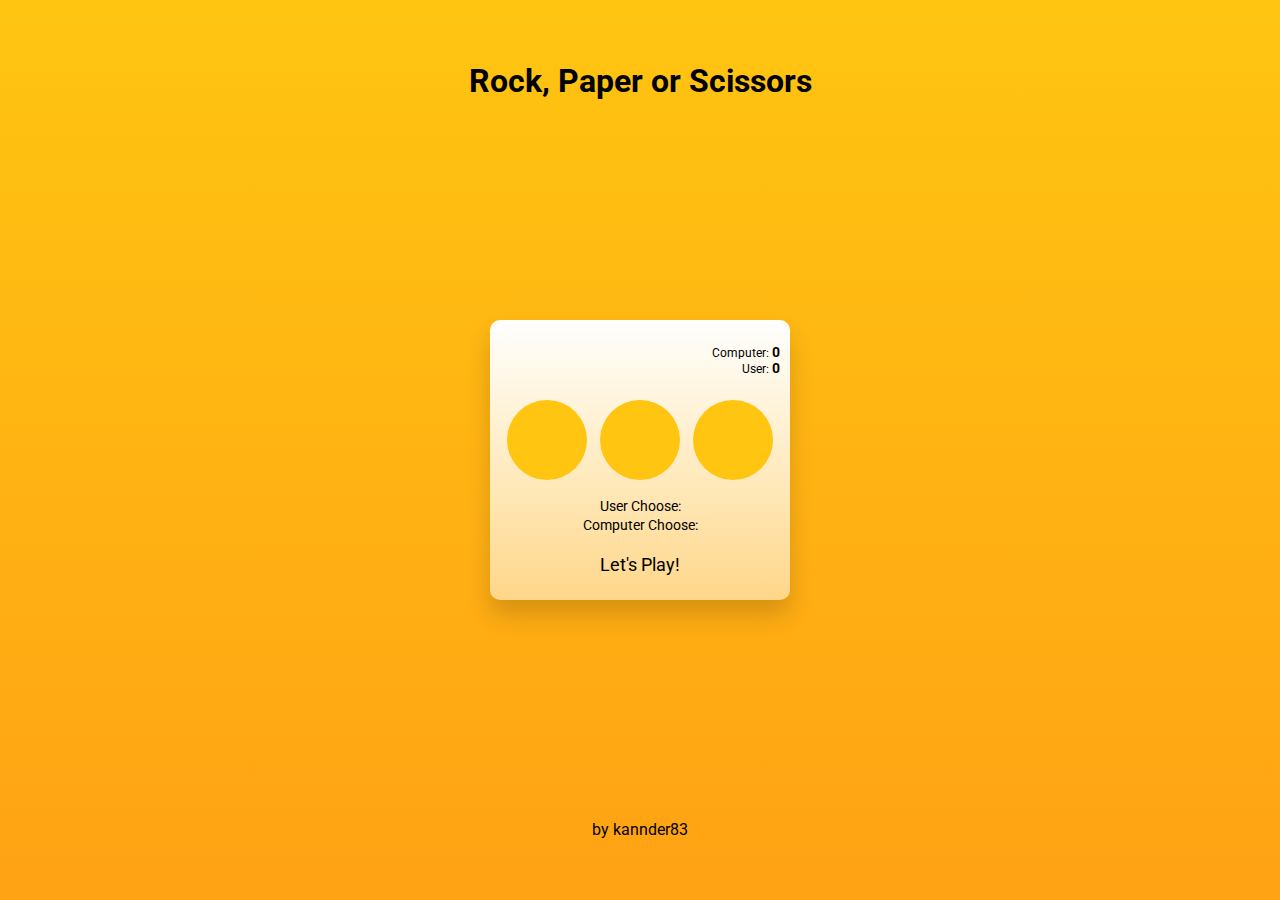
<file: index.html>
<!DOCTYPE html>
<html lang="es">
  <head>
    <meta charset="UTF-8" />
    <meta name="viewport" content="width=device-width, initial-scale=1.0" />
    <link rel="preconnect" href="https://fonts.gstatic.com" />
    <link
      href="https://fonts.googleapis.com/css2?family=Roboto:wght@100;400;700;900&display=swap"
      rel="stylesheet"
    />
    <link
      rel="stylesheet"
      href="https://cdnjs.cloudflare.com/ajax/libs/font-awesome/5.15.2/css/all.min.css"
      integrity="sha512-HK5fgLBL+xu6dm/Ii3z4xhlSUyZgTT9tuc/hSrtw6uzJOvgRr2a9jyxxT1ely+B+xFAmJKVSTbpM/CuL7qxO8w=="
      crossorigin="anonymous"
    />
    <link rel="stylesheet" href="./assets/css/main.css" />
    <title>Nuevo Piedra Papel o Tijera</title>
  </head>
  <body>
    <div class="back-container">
      <header class="header">
        <h1>Rock, Paper or Scissors</h1>
      </header>
      <main class="main">
        <section class="box-game">
          <div class="box-game_title">
            <p>Computer: <span id="computer_score">0</span></p>
            <p>User: <span id="user_score">0</span></p>
          </div>
          <div class="box-game_icons">
            <button id="hand-rock">
              <i class="far fa-hand-rock" disable></i>
            </button>
            <button id="hand-paper">
              <i class="far fa-hand-paper"></i>
            </button>
            <button id="hand-scissors">
              <i class="far fa-hand-scissors"></i>
            </button>
          </div>
          <div class="box-game_choice">
            <p>User Choose: <span id="user_choice"></span></p>
            <p>Computer Choose: <span id="computer_choice"></span></p>
          </div>
          <div id="box-game_result" class="box-game_info">
            <p id="result">Let's Play!</p>
          </div>
        </section>
      </main>
      <footer class="footer">
        <p>by kannder83</p>
      </footer>
    </div>
    <script src="./assets/scripts/second.js"></script>
  </body>
</html>
</file>
<file: assets/css/main.css>
/*
=============================================
=============    Import         =============
===================================|=========
*/
@-webkit-keyframes reflectEffect {
  100% {
    background-position: -100% 0;
  }
}
@keyframes reflectEffect {
  100% {
    background-position: -100% 0;
  }
}

/*
=============================================
=============    CSS Principal  =============
===================================|=========
*/
* {
  margin: 0;
  padding: 0;
  -webkit-box-sizing: border-box;
          box-sizing: border-box;
}

html {
  font-family: "Roboto", sans-serif;
}

.back-container {
  width: 100%;
  height: 100vh;
  background: -webkit-gradient(linear, left bottom, left top, from(#ffa214), to(#ffc511));
  background: linear-gradient(to top, #ffa214, #ffc511);
  display: -webkit-box;
  display: -ms-flexbox;
  display: flex;
  -webkit-box-pack: center;
      -ms-flex-pack: center;
          justify-content: center;
  -webkit-box-align: center;
      -ms-flex-align: center;
          align-items: center;
  -webkit-box-orient: vertical;
  -webkit-box-direction: normal;
      -ms-flex-direction: column;
          flex-direction: column;
}

.main {
  width: 100%;
  height: 80vh;
  display: -webkit-box;
  display: -ms-flexbox;
  display: flex;
  -webkit-box-pack: center;
      -ms-flex-pack: center;
          justify-content: center;
  -webkit-box-align: center;
      -ms-flex-align: center;
          align-items: center;
}

.main .box-game {
  width: 300px;
  min-height: 200px;
  border-radius: 10px;
  background: -webkit-gradient(linear, left top, left bottom, from(white), to(rgba(255, 255, 255, 0.5)));
  background: linear-gradient(white, rgba(255, 255, 255, 0.5));
  -webkit-box-shadow: 0 15px 25px rgba(0, 0, 0, 0.16);
          box-shadow: 0 15px 25px rgba(0, 0, 0, 0.16);
  display: -ms-grid;
  display: grid;
  padding: 10px;
  -ms-grid-columns: (1fr)[3];
      grid-template-columns: repeat(3, 1fr);
  -ms-grid-rows: (auto)[4];
      grid-template-rows: repeat(4, auto);
}

.main .box-game .box-game_title {
  height: 60px;
  -ms-grid-column: 1;
  -ms-grid-column-span: 3;
  grid-column: 1 / 4;
  -ms-grid-row: 1;
  -ms-grid-row-span: 1;
  grid-row: 1 / 2;
  display: -webkit-box;
  display: -ms-flexbox;
  display: flex;
  -webkit-box-orient: vertical;
  -webkit-box-direction: normal;
      -ms-flex-direction: column;
          flex-direction: column;
  -webkit-box-pack: center;
      -ms-flex-pack: center;
          justify-content: center;
  -webkit-box-align: end;
      -ms-flex-align: end;
          align-items: flex-end;
  font-size: 12px;
}

.main .box-game .box-game_title span {
  font-weight: bold;
  font-size: 14px;
}

.main .box-game .box-game_icons {
  height: 100px;
  -ms-grid-column: 1;
  -ms-grid-column-span: 3;
  grid-column: 1 / 4;
  -ms-grid-row: 2;
  -ms-grid-row-span: 1;
  grid-row: 2 / 3;
  display: -webkit-box;
  display: -ms-flexbox;
  display: flex;
  -ms-flex-pack: distribute;
      justify-content: space-around;
  -webkit-box-align: center;
      -ms-flex-align: center;
          align-items: center;
}

.main .box-game .box-game_icons button {
  width: 80px;
  height: 80px;
  border-radius: 50%;
  background-color: #ffc511;
  color: #030303;
  font-size: 45px;
  outline: none;
  border: none;
  cursor: pointer;
  display: -webkit-box;
  display: -ms-flexbox;
  display: flex;
  -webkit-box-pack: center;
      -ms-flex-pack: center;
          justify-content: center;
  -webkit-box-align: center;
      -ms-flex-align: center;
          align-items: center;
}

.main .box-game .box-game_icons button:hover {
  -webkit-box-shadow: 0 8px 16px rgba(0, 0, 0, 0.16);
          box-shadow: 0 8px 16px rgba(0, 0, 0, 0.16);
}

.main .box-game .box-game_choice {
  height: 50px;
  -ms-grid-column: 1;
  -ms-grid-column-span: 3;
  grid-column: 1 / 4;
  -ms-grid-row: 3;
  -ms-grid-row-span: 1;
  grid-row: 3 / 4;
  font-size: 14px;
  display: -webkit-box;
  display: -ms-flexbox;
  display: flex;
  -webkit-box-orient: vertical;
  -webkit-box-direction: normal;
      -ms-flex-direction: column;
          flex-direction: column;
  -webkit-box-pack: center;
      -ms-flex-pack: center;
          justify-content: center;
  -webkit-box-align: center;
      -ms-flex-align: center;
          align-items: center;
}

.main .box-game .box-game_choice span {
  font-weight: bold;
  font-size: 16px;
}

.main .box-game .box-game_info {
  height: 50px;
  -ms-grid-column: 1;
  -ms-grid-column-span: 3;
  grid-column: 1 / 4;
  -ms-grid-row: 4;
  -ms-grid-row-span: 1;
  grid-row: 4 / 5;
  display: -webkit-box;
  display: -ms-flexbox;
  display: flex;
  -webkit-box-pack: center;
      -ms-flex-pack: center;
          justify-content: center;
  -webkit-box-align: center;
      -ms-flex-align: center;
          align-items: center;
  font-size: 18px;
}

.win {
  width: 60%;
  margin: 0 auto;
  border-radius: 6px;
  background: linear-gradient(120deg, #57d157 30%, #eeeeee 38%, #eeeeee 40%, #57d157 48%);
  background-size: 200% 100%;
  background-position: 100% 0;
  -webkit-animation: reflectEffect 2s infinite;
          animation: reflectEffect 2s infinite;
}

.lose {
  width: 60%;
  margin: 0 auto;
  border-radius: 6px;
  background: linear-gradient(120deg, #922222 30%, #eeeeee 38%, #eeeeee 40%, #922222 48%);
  background-size: 200% 100%;
  background-position: 100% 0;
  -webkit-animation: reflectEffect 2s infinite;
          animation: reflectEffect 2s infinite;
}

.draw {
  width: 60%;
  margin: 0 auto;
  border-radius: 6px;
  background: linear-gradient(120deg, #b99c45 30%, #eeeeee 38%, #eeeeee 40%, #b99c45 48%);
  background-size: 200% 100%;
  background-position: 100% 0;
  -webkit-animation: reflectEffect 2s infinite;
          animation: reflectEffect 2s infinite;
}
/*# sourceMappingURL=main.css.map */
</file>
